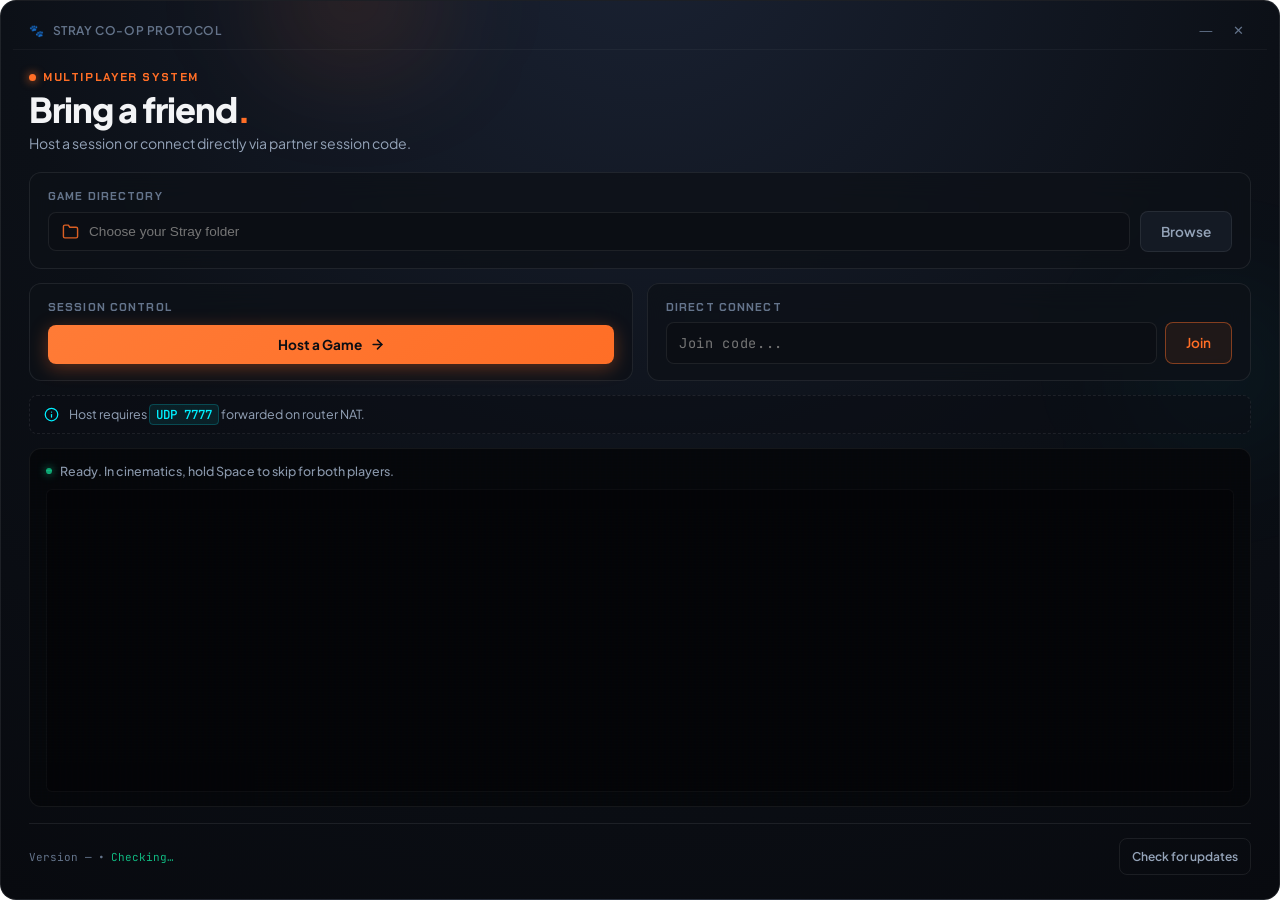
<file: games/stray/CoopMod/assets/launcher-web/index.html>
<!DOCTYPE html>
<html lang="en">
<head>
  <meta charset="UTF-8">
<meta http-equiv="Content-Security-Policy" content="default-src 'self'; script-src 'self'; style-src 'self'; font-src 'self'; img-src 'self' data:; connect-src 'none'; object-src 'none'; base-uri 'none'">
  <meta name="viewport" content="width=device-width, initial-scale=1.0">
  <title>Stray Co-op Launcher</title>
  
  
  
  <link rel="stylesheet" href="app.css">
</head>
<body>
  <div class="launcher-container">
    <div class="glow-orange"></div>
    <div class="glow-cyan"></div>

    <!-- Frameless Window Drag & Action Bar -->
    <div class="custom-titlebar">
      <div class="drag-region">
        <span>🐾</span>
        <span>STRAY CO-OP PROTOCOL</span>
      </div>
      <div class="window-controls">
        <button id="min-btn" aria-label="Minimize" class="ctrl-btn" title="Minimize">—</button>
        <button id="close-btn" aria-label="Close launcher" class="ctrl-btn close" title="Close">✕</button>
      </div>
    </div>

    <!-- Header -->
    <header class="header">
      <div class="badge-protocol">
        <span class="beacon"></span>
        Multiplayer System
      </div>
      <h1 class="title">Bring a friend<span>.</span></h1>
      <p class="subtitle">Host a session or connect directly via partner session code.</p>
    </header>

    <!-- Main Controls -->
    <main class="main-content">
      <!-- Directory Card -->
      <section class="panel-card">
        <div class="card-label">Game Directory</div>
        <div class="field-row">
          <div class="input-box">
            <svg class="folder-svg" viewBox="0 0 24 24" fill="none" stroke-width="2" stroke-linecap="round" stroke-linejoin="round">
              <path d="M22 19a2 2 0 0 1-2 2H4a2 2 0 0 1-2-2V5a2 2 0 0 1 2-2h5l2 3h9a2 2 0 0 1 2 2z"></path>
            </svg>
            <input type="text" id="game-folder-input" aria-label="Stray game directory" class="terminal-input" value="" placeholder="Choose your Stray folder" spellcheck="false" />
          </div>
          <button id="browse-btn" class="btn btn-muted">Browse</button>
        </div>
      </section>

      <!-- Connection Grid -->
      <section class="connection-grid">
        <div class="panel-card action-card">
          <div class="card-label">Session Control</div>
          <div id="host-code-row" title="Share this code with your friend. Leave the launcher open." hidden><strong id="session-code"></strong><button id="copy-code-btn" class="btn btn-outline-neon">Copy</button></div>
          <button id="host-btn" class="btn btn-solid-neon">
            <span>Host a Game</span>
            <svg width="15" height="15" viewBox="0 0 24 24" fill="none" stroke="currentColor" stroke-width="2.5" stroke-linecap="round" stroke-linejoin="round">
              <line x1="5" y1="12" x2="19" y2="12"></line>
              <polyline points="12 5 19 12 12 19"></polyline>
            </svg>
          </button>
        </div>

        <div class="panel-card action-card">
          <div class="card-label">Direct Connect</div>
          <div class="join-group">
            <input type="text" id="join-code-input" aria-label="Partner join code" class="terminal-input code-input" placeholder="Join code..." spellcheck="false" />
            <button id="join-btn" class="btn btn-outline-neon">Join</button>
          </div>
        </div>
      </section>

      <!-- Network Spec -->
      <div class="status-callout">
        <svg viewBox="0 0 24 24" fill="none" stroke-width="2" stroke-linecap="round" stroke-linejoin="round">
          <circle cx="12" cy="12" r="10"></circle>
          <line x1="12" y1="16" x2="12" y2="12"></line>
          <line x1="12" y1="8" x2="12.01" y2="8"></line>
        </svg>
        <span>Host requires <span class="port-pill">UDP 7777</span> forwarded on router NAT.</span>
      </div>

      <!-- Diagnostic Console -->
      <section class="console-module">
        <div class="console-status-line">
          <span class="status-indicator-dot"></span>
          <span id="status-text">Ready. In cinematics, hold Space to skip for both players.</span>
        </div>
        <div id="log-output" role="log" aria-live="polite"></div>
      </section>
    </main>

    <!-- Footer Meta -->
    <footer class="footer">
      <div class="version-tag">
        <span id="version-text">Version —</span>
        <span>•</span>
        <span id="update-state" class="version-sync">Checking…</span>
      </div>
      <div class="footer-actions"><button id="end-session-btn" class="btn btn-end" hidden>End session</button><button id="check-updates-btn" class="btn btn-ghost">Check for updates</button></div>
    </footer>
  </div>
<dialog id="app-dialog"><h2 id="dialog-title"></h2><p id="dialog-message"></p><div class="dialog-actions"><button id="dialog-cancel" class="btn btn-muted">Cancel</button><button id="dialog-accept" class="btn btn-solid-neon">OK</button></div></dialog>
<script src="app.js"></script>
</body>
</html>
</file>
<file: games/stray/CoopMod/assets/launcher-web/app.css>
@font-face{font-family:"Plus Jakarta Sans";src:url("fonts/jakarta.ttf") format("truetype");font-weight:200 800;font-display:swap}
@font-face{font-family:"JetBrains Mono";src:url("fonts/mono.ttf") format("truetype");font-weight:100 800;font-display:swap}
@font-face{font-family:"Chakra Petch";src:url("fonts/chakra.ttf") format("truetype");font-weight:700;font-display:swap}

    :root {
      --bg-dark: #080a0f;
      --bg-card: rgba(13, 17, 24, 0.78);
      --bg-card-hover: rgba(18, 24, 34, 0.88);
      --input-bg: #0b0e14;
      --neon-orange: #ff6e26;
      --neon-cyan: #00f0ff;
      --neon-green: #10b981;
      --border-subtle: rgba(255, 255, 255, 0.08);
      --border-highlight: rgba(255, 110, 38, 0.35);
      --text-main: #f3f4f6;
      --text-dim: #94a3b8;
      --text-dark: #64748b;
    }

    * {
      box-sizing: border-box;
      margin: 0;
      padding: 0;
      user-select: none;
    }

    body {
      font-family: 'Plus Jakarta Sans', sans-serif;
      background-color: transparent;
      color: var(--text-main);
      display: flex;
      justify-content: center;
      align-items: center;
      min-height: 100vh;
      overflow: hidden;
    }

    .launcher-container {
      position: relative;
      width: 720px;
      height: 760px;
      background: radial-gradient(circle at 50% -10%, #1a2233 0%, #0c1017 55%, var(--bg-dark) 100%);
      border: 1px solid rgba(255, 255, 255, 0.08);
      border-radius: 16px;
      padding: 16px 28px 24px 28px;
      display: flex;
      flex-direction: column;
      box-shadow: 0 30px 80px rgba(0, 0, 0, 0.9);
      overflow: hidden;
    }

    /* Ambient Lighting */
    .glow-orange {
      position: absolute;
      top: -80px;
      left: 15%;
      width: 320px;
      height: 160px;
      background: radial-gradient(circle, rgba(255, 110, 38, 0.16) 0%, transparent 70%);
      filter: blur(50px);
      pointer-events: none;
    }

    .glow-cyan {
      position: absolute;
      top: 250px;
      right: -60px;
      width: 240px;
      height: 240px;
      background: radial-gradient(circle, rgba(0, 240, 255, 0.08) 0%, transparent 70%);
      filter: blur(60px);
      pointer-events: none;
    }

    /* Custom Frameless Window Controls */
    .custom-titlebar {
      display: flex;
      justify-content: space-between;
      align-items: center;
      margin: -6px -16px 14px -16px;
      padding: 6px 16px;
      border-bottom: 1px solid rgba(255, 255, 255, 0.04);
    }

    .drag-region {
      flex-grow: 1;
      display: flex;
      align-items: center;
      gap: 8px;
      font-size: 0.75rem;
      font-weight: 600;
      letter-spacing: 0.05em;
      color: var(--text-dark);
      -webkit-app-region: drag;
    }

    .window-controls {
      display: flex;
      gap: 6px;
      -webkit-app-region: no-drag;
    }

    .ctrl-btn {
      background: transparent;
      border: none;
      color: var(--text-dark);
      width: 26px;
      height: 26px;
      border-radius: 6px;
      cursor: pointer;
      display: flex;
      align-items: center;
      justify-content: center;
      font-size: 0.8rem;
      transition: all 0.15s ease;
    }

    .ctrl-btn:hover {
      background: rgba(255, 255, 255, 0.08);
      color: var(--text-main);
    }

    .ctrl-btn.close:hover {
      background: #ef4444;
      color: #fff;
    }

    /* App Header */
    .header {
      position: relative;
      z-index: 2;
      margin-bottom: 20px;
    }

    .badge-protocol {
      display: inline-flex;
      align-items: center;
      gap: 7px;
      font-family: 'Chakra Petch', sans-serif;
      font-size: 0.72rem;
      letter-spacing: 0.14em;
      font-weight: 700;
      color: var(--neon-orange);
      text-transform: uppercase;
      margin-bottom: 6px;
    }

    .beacon {
      width: 7px;
      height: 7px;
      background-color: var(--neon-orange);
      border-radius: 50%;
      box-shadow: 0 0 10px var(--neon-orange);
    }

    .title {
      font-size: 2.15rem;
      font-weight: 800;
      letter-spacing: -0.03em;
      line-height: 1.1;
    }

    .title span {
      color: var(--neon-orange);
    }

    .subtitle {
      color: var(--text-dim);
      font-size: 0.88rem;
      margin-top: 5px;
    }

    /* Main Content */
    .main-content {
      position: relative;
      z-index: 2;
      display: flex;
      flex-direction: column;
      gap: 14px;
      flex-grow: 1;
    }

    .panel-card {
      background: var(--bg-card);
      border: 1px solid var(--border-subtle);
      border-radius: 12px;
      padding: 16px 18px;
      backdrop-filter: blur(14px);
      transition: border-color 0.2s ease, background 0.2s ease;
    }

    .panel-card:hover {
      border-color: rgba(255, 255, 255, 0.12);
    }

    .card-label {
      font-family: 'Chakra Petch', sans-serif;
      font-size: 0.7rem;
      font-weight: 700;
      letter-spacing: 0.1em;
      color: var(--text-dark);
      text-transform: uppercase;
      margin-bottom: 8px;
    }

    /* Directory Field */
    .field-row {
      display: flex;
      gap: 10px;
    }

    .input-box {
      position: relative;
      flex-grow: 1;
      display: flex;
      align-items: center;
    }

    .folder-svg {
      position: absolute;
      left: 14px;
      width: 17px;
      height: 17px;
      stroke: var(--neon-orange);
      opacity: 0.85;
      pointer-events: none;
    }

    .terminal-input {
      width: 100%;
      background: var(--input-bg);
      border: 1px solid var(--border-subtle);
      border-radius: 8px;
      color: var(--text-main);
      padding: 11px 12px 11px 40px;
      font-size: 0.85rem;
      outline: none;
      transition: all 0.2s cubic-bezier(0.16, 1, 0.3, 1);
    }

    .terminal-input:focus {
      border-color: var(--neon-orange);
      box-shadow: 0 0 0 3px rgba(255, 110, 38, 0.15);
    }

    /* Actions Grid */
    .connection-grid {
      display: grid;
      grid-template-columns: 1fr 1fr;
      gap: 14px;
    }

    .action-card {
      display: flex;
      flex-direction: column;
      justify-content: space-between;
    }

    .join-group {
      display: flex;
      gap: 8px;
    }

    .code-input {
      font-family: 'JetBrains Mono', monospace;
      padding-left: 12px;
      letter-spacing: 0.05em;
    }

    /* Buttons */
    .btn {
      font-family: 'Plus Jakarta Sans', sans-serif;
      font-size: 0.85rem;
      font-weight: 600;
      border-radius: 8px;
      padding: 11px 20px;
      cursor: pointer;
      border: none;
      display: inline-flex;
      align-items: center;
      justify-content: center;
      gap: 8px;
      transition: all 0.2s cubic-bezier(0.16, 1, 0.3, 1);
    }

    .btn-solid-neon {
      background: linear-gradient(135deg, #ff7b36 0%, var(--neon-orange) 100%);
      color: #0b0e14;
      font-weight: 700;
      box-shadow: 0 4px 18px rgba(255, 110, 38, 0.35);
      width: 100%;
    }

    .btn-solid-neon:hover {
      box-shadow: 0 6px 24px rgba(255, 110, 38, 0.55);
      transform: translateY(-1px);
    }

    .btn-solid-neon:active {
      transform: translateY(0);
    }

    .btn-outline-neon {
      background: rgba(255, 110, 38, 0.08);
      border: 1px solid rgba(255, 110, 38, 0.45);
      color: var(--neon-orange);
    }

    .btn-outline-neon:hover {
      background: var(--neon-orange);
      color: #0b0e14;
      border-color: var(--neon-orange);
    }

    .btn-muted {
      background: #141a24;
      color: var(--text-dim);
      border: 1px solid var(--border-subtle);
    }

    .btn-muted:hover {
      background: #1b2331;
      color: var(--text-main);
      border-color: rgba(255, 255, 255, 0.15);
    }

    .btn-ghost {
      background: transparent;
      color: var(--text-dim);
      border: 1px solid var(--border-subtle);
    }

    .btn-ghost:hover {
      background: rgba(255, 255, 255, 0.04);
      color: var(--text-main);
      border-color: rgba(255, 255, 255, 0.15);
    }

    /* Port Notice */
    .status-callout {
      display: flex;
      align-items: center;
      gap: 10px;
      background: rgba(11, 14, 20, 0.55);
      border: 1px dashed rgba(255, 255, 255, 0.08);
      border-radius: 8px;
      padding: 10px 14px;
      font-size: 0.78rem;
      color: var(--text-dim);
    }

    .status-callout svg {
      width: 15px;
      height: 15px;
      stroke: var(--neon-cyan);
      flex-shrink: 0;
    }

    .port-pill {
      font-family: 'JetBrains Mono', monospace;
      color: var(--neon-cyan);
      background: rgba(0, 240, 255, 0.08);
      border: 1px solid rgba(0, 240, 255, 0.2);
      padding: 1px 6px;
      border-radius: 4px;
      font-weight: 500;
    }

    /* Console Container with CRT scanlines */
    .console-module {
      position: relative;
      background: #06080c;
      border: 1px solid rgba(255, 255, 255, 0.06);
      border-radius: 12px;
      padding: 14px 16px;
      flex-grow: 1;
      display: flex;
      flex-direction: column;
      overflow: hidden;
    }

    .console-module::before {
      content: "";
      position: absolute;
      inset: 0;
      background: linear-gradient(rgba(18, 16, 16, 0) 50%, rgba(0, 0, 0, 0.25) 50%), linear-gradient(90deg, rgba(255, 0, 0, 0.02), rgba(0, 255, 0, 0.01), rgba(0, 0, 255, 0.02));
      background-size: 100% 3px, 6px 100%;
      pointer-events: none;
      z-index: 3;
    }

    .console-status-line {
      display: flex;
      align-items: center;
      gap: 8px;
      margin-bottom: 10px;
    }

    .status-indicator-dot {
      width: 6px;
      height: 6px;
      background-color: var(--neon-green);
      border-radius: 50%;
      box-shadow: 0 0 8px var(--neon-green);
    }

    #status-text {
      font-size: 0.78rem;
      color: var(--text-dim);
      font-weight: 500;
    }

    #log-output {
      flex-grow: 1;
      background: #040508;
      border: 1px solid rgba(255, 255, 255, 0.04);
      border-radius: 6px;
      padding: 10px 12px;
      font-family: 'JetBrains Mono', monospace;
      font-size: 0.75rem;
      color: #7b889b;
      overflow-y: auto;
      line-height: 1.55;
      white-space: pre-wrap;
    }

    /* Footer */
    .footer {
      position: relative;
      z-index: 2;
      display: flex;
      justify-content: space-between;
      align-items: center;
      margin-top: 16px;
      padding-top: 14px;
      border-top: 1px solid var(--border-subtle);
    }

    .version-tag {
      font-family: 'JetBrains Mono', monospace;
      font-size: 0.74rem;
      color: var(--text-dark);
      display: flex;
      align-items: center;
      gap: 8px;
    }

    .version-sync {
      color: var(--neon-green);
      font-size: 0.72rem;
    }
  
/* Native host sizing and live-session states. */
html,body{width:100%;height:100%;min-height:0}
.launcher-container{width:100%;height:100%;box-shadow:none}
[hidden]{display:none!important}
.custom-titlebar{flex-shrink:0}
.drag-region{cursor:default;touch-action:none}
.btn:disabled{opacity:.42;cursor:default;transform:none;box-shadow:none}
.terminal-input:disabled{color:#718096;opacity:.7}
.terminal-input,.code-input{user-select:text;min-width:0}
.btn:focus-visible,.ctrl-btn:focus-visible{outline:2px solid var(--neon-orange);outline-offset:3px}
.main-content,.console-module,#log-output{min-height:0}
#log-output{user-select:text;scrollbar-width:thin;scrollbar-color:#303a4a transparent}
#host-code-row{display:flex;align-items:center;justify-content:space-between;gap:8px;min-height:42px}
#session-code{font:600 clamp(16px,2.9vw,24px) "JetBrains Mono",monospace;color:var(--neon-orange);letter-spacing:.02em;white-space:nowrap}
#copy-code-btn{padding:10px 12px;font-size:12px}
.footer-actions{display:flex;gap:8px;align-items:center}
.btn-end{background:#291820;border:1px solid #67323d;color:#ffb2a5}
.version-tag{gap:6px;flex-wrap:wrap;max-width:46%;font-size:11px}
.version-sync{font-size:11px}
#check-updates-btn,.btn-end{font-size:12px;padding:10px 12px;white-space:nowrap}
#status-text{overflow-wrap:anywhere;display:-webkit-box;-webkit-line-clamp:2;-webkit-box-orient:vertical;overflow:hidden}
.console-module::before{opacity:.42}
#app-dialog{margin:auto;max-width:480px;width:85%;padding:25px;border:1px solid #4a342b;border-radius:14px;background:#10151e;color:var(--text-main);box-shadow:0 20px 70px #000b}
#app-dialog::backdrop{background:#030509bb;backdrop-filter:blur(5px)}
#dialog-title{font-size:20px;margin-bottom:12px}
#dialog-message{color:var(--text-dim);line-height:1.65;white-space:pre-wrap;overflow-wrap:anywhere;max-height:300px;overflow:auto;font-size:13px}
.dialog-actions{display:flex;justify-content:flex-end;gap:10px;margin-top:23px}
.dialog-actions .btn{width:auto}
body[data-status="error"] .status-indicator-dot{background:#fb8b7b;box-shadow:0 0 8px #fb8b7b}
body[data-status="active"] .status-indicator-dot{background:var(--neon-orange);box-shadow:0 0 8px var(--neon-orange)}
@media(max-height:730px){.header{margin-bottom:14px}.custom-titlebar{margin-bottom:10px}.main-content{gap:11px}.panel-card{padding:13px 16px}.footer{margin-top:13px}}
</file>
